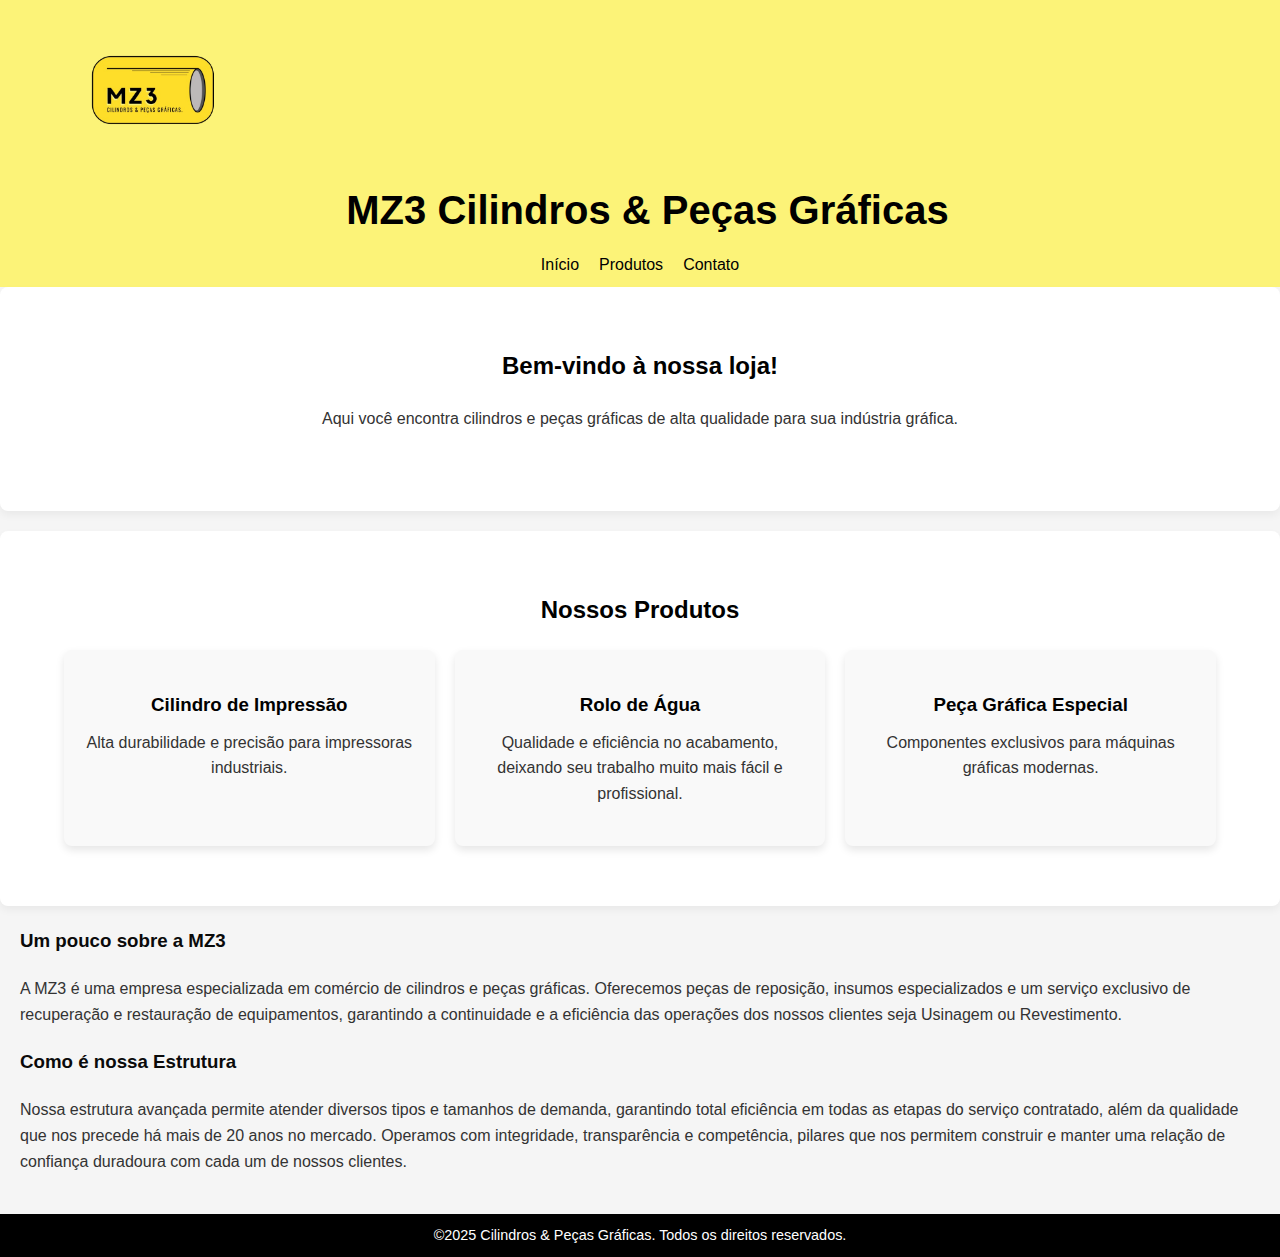
<file: index.html>
<!DOCTYPE html>
<html lang="pt-br">
<head>
    <meta charset="UTF-8">
    <meta name="viewport" content="width=device-width, initial-scale=1.0">
    <link rel="stylesheet" href="style.css">
    <title>MZ3 Cilindros e Peças Gráficas</title>

</head>

<body>
    <!-- Cabeçalho -->
    <header>
        <!-- Logo -->
         <div class="container">
        <img src="img/MZ3_LOGO_page-001-removebg-preview.png.png" alt="Logo MZ3" class="logo">

        <style>
    header {
      background: #fcf378;
      padding: 10px;
      display: flex;
      align-items: center;
    }
    header img {
      height: 160px; /* tamanho da logo */
    }
    header h1 {
      color: rgb(0, 0, 0);
      margin-left: 15px;
    }
  </style>

          <div class="container">
            <h1>MZ3 Cilindros & Peças Gráficas</h1>
            <nav>
                <ul>
                    <li><a href="#inicio">Início</a></li>
                    <li><a href="produtos.html">Produtos</a></li>
                    <li><a href="contato.html">Contato</a></li>
                </ul>
            </nav>
        </div>
    </header>

    <!-- Seção Início -->
    <section id="inicio">
        <div class="container">
            <h2>Bem-vindo à nossa loja!</h2>
            <p>Aqui você encontra cilindros e peças gráficas de alta qualidade para sua indústria gráfica.</p>
        </div>
    </section>

    <!-- Seção Produtos -->
    <section id="produtos">
        <div class="container">
            <h2>Nossos Produtos</h2>
            <div class="produtos-grid">
                <div class="produto-card">
                    <h3>Cilindro de Impressão</h3>
                    <p>Alta durabilidade e precisão para impressoras industriais.</p>
                </div>
                <div class="produto-card">
                    <h3>Rolo de Água</h3>
                    <p>Qualidade e eficiência no acabamento, deixando seu trabalho muito mais fácil e profissional.</p>
                </div>
                <div class="produto-card">
                    <h3>Peça Gráfica Especial</h3>
                    <p>Componentes exclusivos para máquinas gráficas modernas.</p>
                </div>
            </div>
        </div>
    </section>

    <!-- História da empresa -->
    <h3>Um pouco sobre a MZ3</h3>

    <p> A MZ3 é uma empresa especializada em comércio de cilindros e peças gráficas. 
     Oferecemos peças de reposição, insumos especializados e um serviço exclusivo 
     de recuperação e restauração de equipamentos, garantindo a continuidade e a 
     eficiência das operações dos nossos clientes seja Usinagem ou Revestimento. </p>

    <h3>Como é nossa Estrutura</h3>
    <p>
        Nossa estrutura avançada permite atender diversos tipos e tamanhos de demanda, 
        garantindo total eficiência em todas as etapas do serviço contratado, além da 
        qualidade que nos precede há mais de 20 anos no mercado. Operamos com 
        integridade, transparência e competência, pilares que nos permitem construir 
        e manter uma relação de confiança duradoura com cada um de nossos clientes.
    </p>
    
    <!-- Rodapé -->
    <footer>
        <div class="container">
            <p>&copy;2025 Cilindros & Peças Gráficas. Todos os direitos reservados.</p>
        </div>
    </footer>
</body>
</html>
</file>
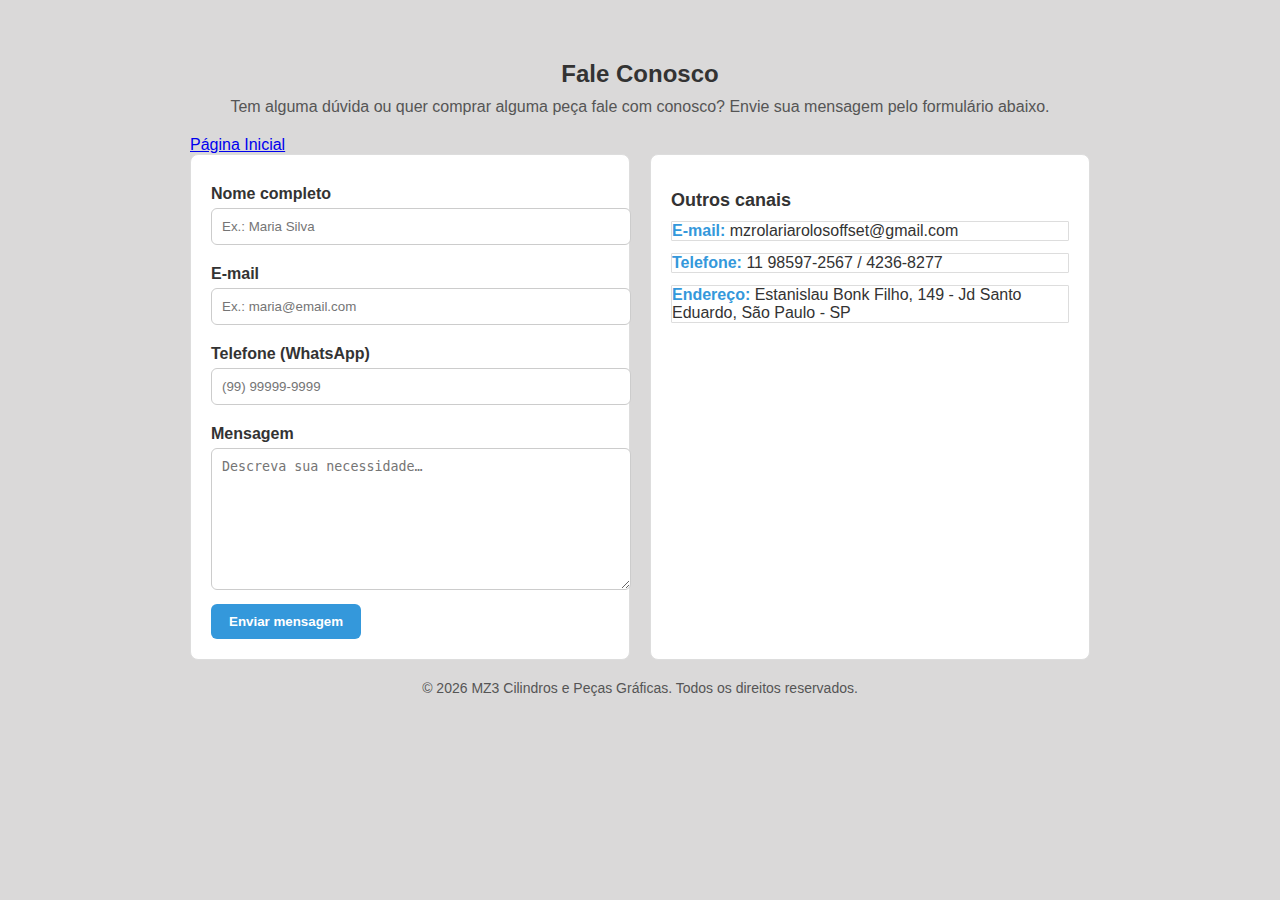
<file: contato.html>
<!DOCTYPE html>
<html lang="pt-br">
<head>
  <meta charset="UTF-8" />
  <meta name="viewport" content="width=device-width, initial-scale=1" />
  <title>Contato | Exemplo</title>

  <style>
    body {
      font-family: Arial, sans-serif;
      background: #d8d7d7f5;
      margin: 0;
      padding: 0;
      color: #333;
    }

    .wrap {
      max-width: 900px;
      margin: 40px auto;
      padding: 20px;
    }

    header {
      text-align: center;
      margin-bottom: 20px;
    }

    h1 {
      margin: 0 0 10px;
      font-size: 24px;
    }

    p.lead {
      color: #555;
      margin: 0;
    }

    .grid {
      display: grid;
      grid-template-columns: 1fr 1fr;
      gap: 20px;
    }

    @media (max-width: 800px) {
      .grid {
        grid-template-columns: 1fr;
      }
    }

    .card {
      background: #fff;
      border: 1px solid #ddd;
      border-radius: 8px;
      padding: 20px;
    }

    form label {
      display: block;
      margin: 10px 0 5px;
      font-weight: bold;
    }

    form input,
    form textarea {
      width: 100%;
      padding: 10px;
      border: 1px solid #ccc;
      border-radius: 6px;
      margin-bottom: 10px;
    }

    form textarea {
      min-height: 120px;
    }

    form button {
      background: #3498db;
      color: #fff;
      border: none;
      padding: 10px 18px;
      border-radius: 6px;
      cursor: pointer;
      font-weight: bold;
    }

    form button:hover {
      background: #2980b9;
    }

    .info h2 {
      font-size: 18px;
      margin-bottom: 10px;
    }

    .info ul {
      list-style: none;
      padding: 0;
      margin: 0;
    }

    .info li {
      margin-bottom: 12px;
    }

    .info li strong {
      color: #3498db;
    }

    footer {
      text-align: center;
      margin-top: 20px;
      font-size: 14px;
      color: #555;
    }
    li {
       border: 1px solid #ddd;
      border-radius: 1px;
    }
  </style>
</head>
<body>
  <div class="wrap">
    <header>
      <h1>Fale Conosco</h1>
      <p class="lead">Tem alguma dúvida ou quer comprar alguma peça fale com conosco? Envie sua mensagem pelo formulário abaixo.</p>
    </header>
 
    <a href="index.html">Página Inicial</a>

    <div class="grid">

      <!-- Formulário de contato -->
      <section class="card">
        <form action="#" method="post" novalidate>
          <div>
            <label for="nome">Nome completo</label>
            <input id="nome" name="nome" type="text" placeholder="Ex.: Maria Silva" required />
          </div>
          <div>
            <label for="email">E-mail</label>
            <input id="email" name="email" type="email" placeholder="Ex.: maria@email.com" required />
          </div>
          <div>
            <label for="telefone">Telefone (WhatsApp)</label>
            <input id="telefone" name="telefone" type="tel" placeholder="(99) 99999-9999" />
          </div>
          <div>
            <label for="mensagem">Mensagem</label>
            <textarea id="mensagem" name="mensagem" placeholder="Descreva sua necessidade…" required></textarea>
          </div>
          <button type="submit">Enviar mensagem</button>
        </form>
      </section>

      <!-- Informações de contato -->
      <aside class="card info">
        <h2>Outros canais</h2>
        <ul>
          <li><strong>E-mail:</strong> mzrolariarolosoffset@gmail.com</li>
          <li><strong>Telefone:</strong> 11 98597-2567 / 4236-8277</li>
          <li><strong>Endereço:</strong> Estanislau Bonk Filho, 149 - Jd Santo Eduardo, São Paulo - SP</li>
        </ul>
      </aside>
    </div>

    <footer>
      © <span id="ano"></span> MZ3 Cilindros e Peças Gráficas. Todos os direitos reservados.
    </footer>

  <script>
    // Atualiza o ano no rodapé
    document.getElementById('ano').textContent = new Date().getFullYear();
  </script>
</body>
</html>
</file>
<file: style.css>
/* Container centralizado */
.container {
    width: 90%;
    max-width: 1300px;
    margin: 0 auto;
    padding: 0,5px 0;
}

/* Cabeçalho */
header {
    background-color: #f4f81cb4;
    color: #000000;
    padding: 20px 0;;
}

header h1 {
    text-align: center;
    margin-bottom: 10px;
    font-weight: 600;
    font-size: 2.5rem;
}

header nav ul {
    display: flex;
    justify-content: center;
    list-style: none;
    gap: 20px;
}

header nav ul li a {
    color: #000000;
    text-decoration: none;
    font-weight: 500;
    transition: color 0.3s;
}

header nav ul li a:hover {
    color: #686868b4;
}

/* Seções */
section {
    padding: 60px 0;
    background-color: #fff;
    margin-bottom: 20px;
    border-radius: 8px;
    box-shadow: 0 4px 8px rgba(0,0,0,0.05);
}

section h2 {
    text-align: center;
    margin-bottom: 20px;
    color: #000000;
}

section p {
    text-align: center;
    max-width: 800px;
    margin: 0 auto 20px auto;
}

/* Produtos */
.produtos-grid {
    display: grid;
    grid-template-columns: repeat(auto-fit, minmax(250px, 1fr));
    gap: 20px;
    margin-top: 20px;
}

.produto-card {
    background-color: #f9f9f9;
    padding: 20px;
    border-radius: 8px;
    text-align: center;
    box-shadow: 0 4px 8px rgba(0,0,0,0.1);
    transition: transform 0.3s, box-shadow 0.3s;
}

.produto-card:hover {
    transform: translateY(-5px);
    box-shadow: 0 8px 16px rgba(0,0,0,0.2);
}

.produto-card h3 {
    margin-bottom: 10px;
    color: #000000;
}

/* Textos fora das seções */
h3 {
    margin: 40px 0 10px 0;
    color: #0a0a0a;
}

p {
    margin-bottom: 20px;
}

/* Rodapé */
footer {
    background-color: #000000;
    color: #fff;
    text-align: center;
    padding: 10px 0;
    margin-top: 40px;
}

footer p {
    margin: 0;
    font-size: 0.9rem;
}
/* Reset básico */
* {
    margin: 0;
    padding: 0;
    box-sizing: border-box;
}

body {
    font-family: 'Poppins', sans-serif;
    line-height: 1.6;
    background-color: #f5f5f5;
    color: #333;
}
p {
    margin: 20px; /* Define uma margem de 20px em todos os lados */
     }
h3 {
     margin: 20px;
     }
</file>
